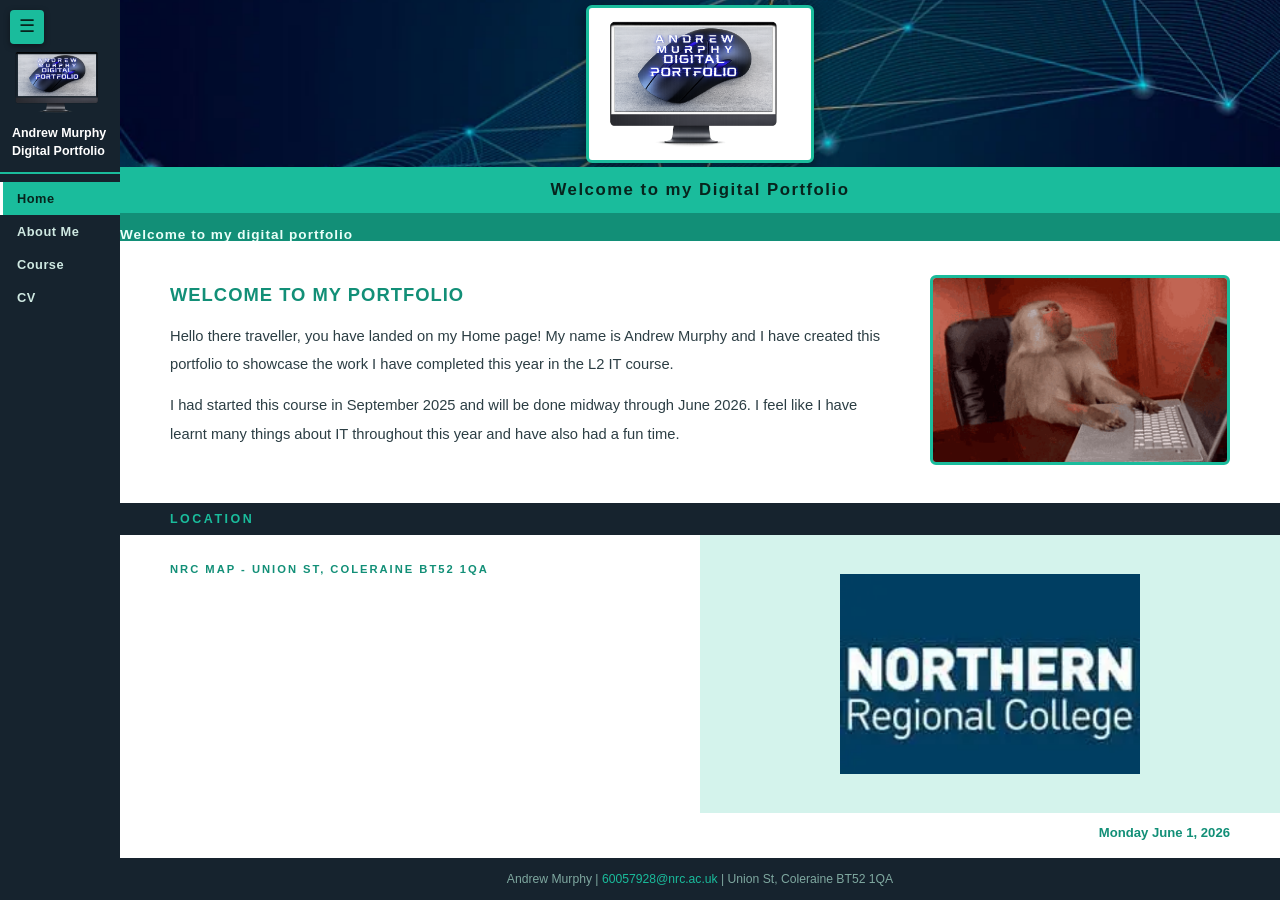
<file: index.html>
<!DOCTYPE html>
<html lang="en">
<head>
  <meta charset="UTF-8" />
  <meta name="viewport" content="width=device-width, initial-scale=1.0" />
  <title>Andrew Murphy - Digital Portfolio</title>
  <link rel="stylesheet" href="assets/css/style.css" />
</head>
<body>

  <button id="sidebar-toggle" onclick="document.body.classList.toggle('nav-closed')" aria-label="Toggle menu">&#9776;</button>
  <div id="sidebar">
    <img class="side-logo" src="assets/images/logo.png" alt="Andrew Murphy Digital Portfolio" />
    <div class="side-title">Andrew Murphy Digital Portfolio</div>
    <nav>
      <a href="index.html" class="active">Home</a>
      <a href="about.html">About Me</a>
      <a href="course.html">Course</a>
      <a href="cv.html">CV</a>
    </nav>
  </div>

  <div id="page">

    <div class="banner">
      <div class="banner-logo-box">
        <img src="assets/images/logo.png" alt="Andrew Murphy Digital Portfolio"
             onerror="this.style.display='none';this.nextElementSibling.style.display='block';" />
        <span class="fallback">Andrew Murphy<br/>Digital Portfolio</span>
      </div>
    </div>

    <div class="page-title-bar">Welcome to my Digital Portfolio</div>

    <div class="marquee-bar">
      <span>Welcome to my digital portfolio</span>
    </div>

    <main>

      <div class="panel">
        <div class="home-split">
          <div>
            <h2>Welcome to my Portfolio</h2>
            <p>Hello there traveller, you have landed on my Home page! My name is Andrew Murphy
               and I have created this portfolio to showcase the work I have completed this year
               in the L2 IT course.</p>
            <p>I had started this course in September 2025 and will be done midway through
               June 2026. I feel like I have learnt many things about IT throughout this year
               and have also had a fun time.</p>
          </div>
          <div class="home-aside">
            <img src="assets/images/monkey-buisness.gif" alt="Andrew Murphy" />
          </div>
        </div>
      </div>

      <div class="subbar">Location</div>
      <div class="map-logo-row">
        <div class="cell">
          <div class="cell-label">NRC Map - Union St, Coleraine BT52 1QA</div>
          <iframe
            src="https://maps.google.com/maps?q=Northern+Regional+College,+Union+St,+Coleraine+BT52+1QA&output=embed"
            title="NRC Location" allowfullscreen loading="lazy">
          </iframe>
        </div>
        <div class="cell">
          <img src="assets/images/NRClogo.jpeg" alt="Northern Regional College" />
        </div>
      </div>
      <div class="home-date">Monday June 1, 2026</div>

    </main>

    <footer>
      Andrew Murphy | <a href="mailto:60057928@nrc.ac.uk">60057928@nrc.ac.uk</a> | Union St, Coleraine BT52 1QA
    </footer>

  </div>
</body>
</html>
</file>
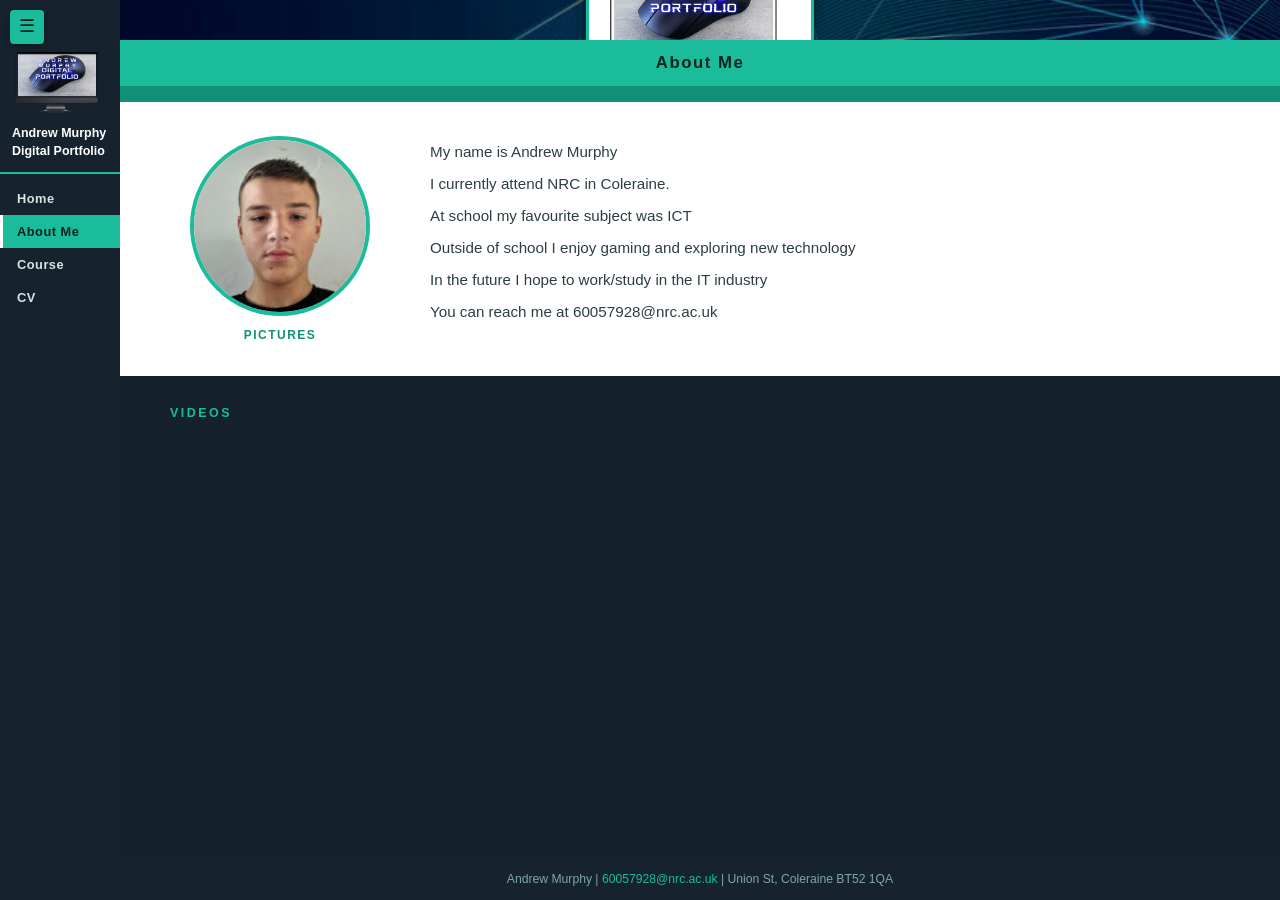
<file: about.html>
<!DOCTYPE html>
<html lang="en">
<head>
  <meta charset="UTF-8" />
  <meta name="viewport" content="width=device-width, initial-scale=1.0" />
  <title>Andrew Murphy - About Me</title>
  <link rel="stylesheet" href="assets/css/style.css" />
</head>
<body>

  <button id="sidebar-toggle" onclick="document.body.classList.toggle('nav-closed')" aria-label="Toggle menu">&#9776;</button>
  <div id="sidebar">
    <img class="side-logo" src="assets/images/logo.png" alt="Andrew Murphy Digital Portfolio" />
    <div class="side-title">Andrew Murphy Digital Portfolio</div>
    <nav>
      <a href="index.html">Home</a>
      <a href="about.html" class="active">About Me</a>
      <a href="course.html">Course</a>
      <a href="cv.html">CV</a>
    </nav>
  </div>

  <div id="page">

    <div class="banner">
      <div class="banner-logo-box">
        <img src="assets/images/logo.png" alt="Andrew Murphy Digital Portfolio"
             onerror="this.style.display='none';this.nextElementSibling.style.display='block';" />
        <span class="fallback">Andrew Murphy<br/>Digital Portfolio</span>
      </div>
    </div>

    <div class="page-title-bar">About Me</div>

    <div class="marquee-bar">
      <span>Welcome to my digital portfolio</span>
    </div>

    <main>

      <div class="panel">
        <div class="about-grid">

          <div>
            <div class="photo-circle"><img src="assets/images/me.jpg" alt="Andrew Murphy" /></div>
            <div class="about-caption">Pictures</div>
          </div>

          <div class="about-info">
            <p>My name is <span class="hl">Andrew Murphy</span></p>
            <p>I currently attend <span class="hl">NRC in Coleraine</span>.</p>
            <p>At school my favourite subject was <span class="hl">ICT</span></p>
            <p>Outside of school I enjoy <span class="hl">gaming and exploring new technology</span></p>
            <p>In the future I hope to work/study in <span class="hl">the IT industry</span></p>
            <p>You can reach me at <span class="hl">60057928@nrc.ac.uk</span></p>
          </div>

        </div>
      </div>

      <div class="video-section">
        <div class="vlabel">Videos</div>
        <div class="video-frame">
          <iframe
            src="https://www.youtube.com/embed/J6CtGEDPAzQ"
            title="Portfolio Video"
            allow="accelerometer; autoplay; clipboard-write; encrypted-media; gyroscope; picture-in-picture"
            allowfullscreen>
          </iframe>
        </div>
      </div>

    </main>

    <footer>
      Andrew Murphy | <a href="mailto:60057928@nrc.ac.uk">60057928@nrc.ac.uk</a> | Union St, Coleraine BT52 1QA
    </footer>

  </div>
</body>
</html>
</file>
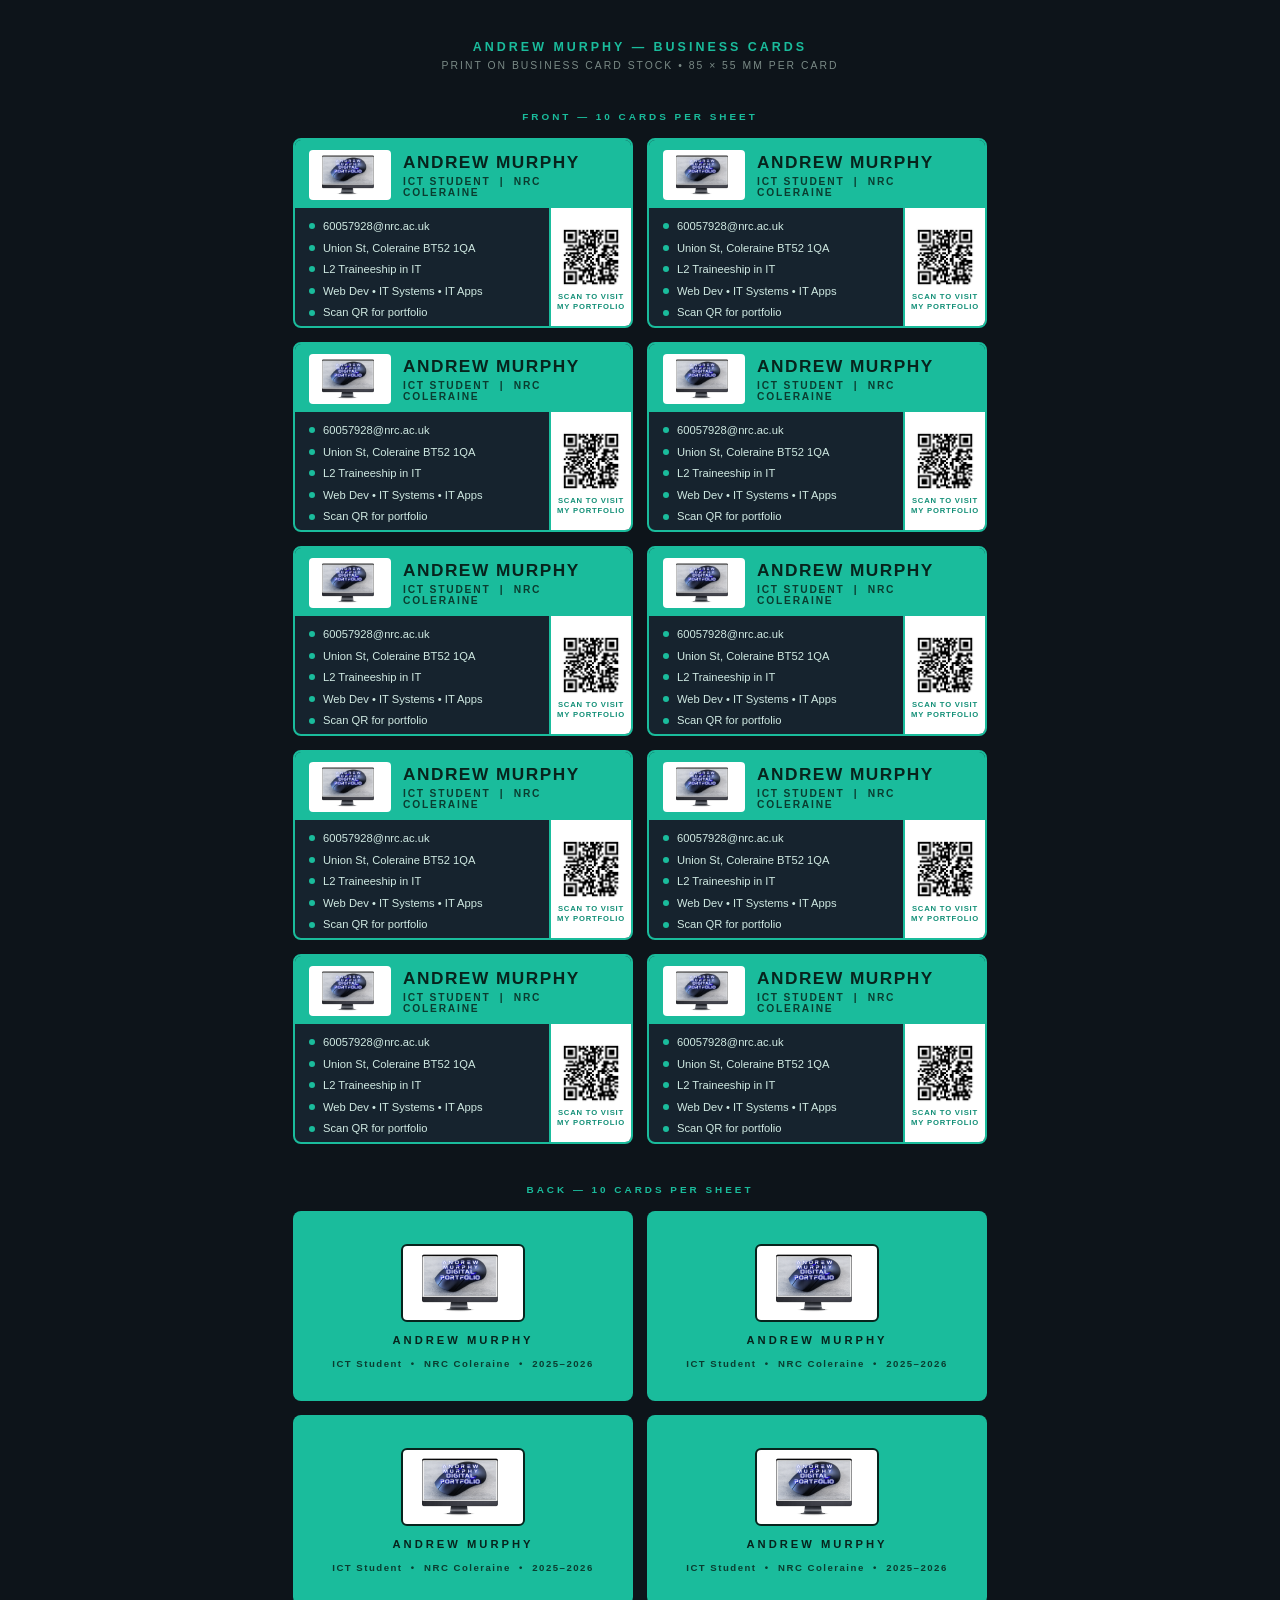
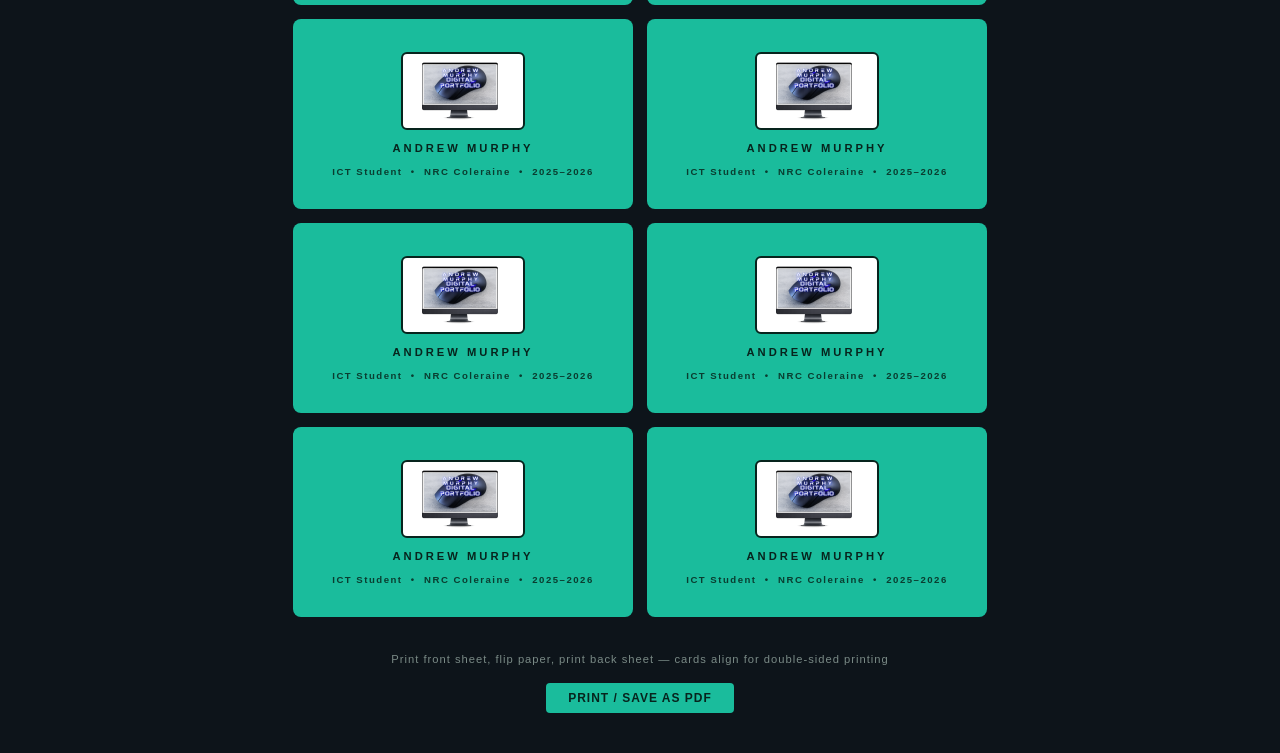
<file: businesscard.html>
<!DOCTYPE html>
<html lang="en">
<head>
  <meta charset="UTF-8" />
  <meta name="viewport" content="width=device-width, initial-scale=1.0" />
  <title>Andrew Murphy - Business Cards</title>
  <style>
    * { margin: 0; padding: 0; box-sizing: border-box; }

    body {
      font-family: 'Segoe UI', Arial, sans-serif;
      background: #0d141a;
      padding: 40px 24px;
      color: #fff;
    }

    h1 {
      text-align: center;
      color: #1abc9c;
      font-size: 0.78rem;
      letter-spacing: 3px;
      text-transform: uppercase;
      margin-bottom: 6px;
    }

    .subtitle {
      text-align: center;
      color: #7a8a86;
      font-size: 0.65rem;
      letter-spacing: 2px;
      text-transform: uppercase;
      margin-bottom: 36px;
    }

    .section-label {
      color: #1abc9c;
      font-size: 0.62rem;
      letter-spacing: 3px;
      text-transform: uppercase;
      font-weight: 700;
      text-align: center;
      margin-bottom: 16px;
      margin-top: 40px;
    }

    /* ── SHEET: 2 cols × 5 rows of cards ── */
    .sheet {
      display: grid;
      grid-template-columns: repeat(2, 340px);
      gap: 14px;
      justify-content: center;
    }

    /* ── CARD BASE ── */
    .card {
      width: 340px;
      height: 190px;
      border-radius: 8px;
      overflow: hidden;
      position: relative;
      flex-shrink: 0;
    }

    /* ══════════════════════════════════
       FRONT CARD
    ══════════════════════════════════ */
    .card-front {
      background: #16232e;
      border: 2px solid #1abc9c;
      display: flex;
      flex-direction: column;
    }

    /* teal header strip */
    .front-header {
      background: #1abc9c;
      padding: 10px 14px 8px;
      display: flex;
      align-items: center;
      gap: 12px;
      flex-shrink: 0;
    }

    .front-header .logo-box {
      background: #fff;
      border-radius: 4px;
      padding: 3px 5px;
      height: 50px;
      width: 82px;
      display: flex;
      align-items: center;
      justify-content: center;
      flex-shrink: 0;
    }

    .front-header .logo-box img {
      max-height: 44px;
      max-width: 74px;
      object-fit: contain;
    }

    .front-header .nameblock .name {
      font-size: 1.08rem;
      font-weight: 800;
      color: #07241d;
      letter-spacing: 1.5px;
      text-transform: uppercase;
      line-height: 1.1;
    }

    .front-header .nameblock .role {
      font-size: 0.64rem;
      font-weight: 700;
      color: #0a3d30;
      letter-spacing: 1.8px;
      text-transform: uppercase;
      margin-top: 4px;
    }

    /* body: info + qr */
    .front-body {
      display: flex;
      flex: 1;
    }

    .front-info {
      flex: 1;
      padding: 11px 14px 10px;
      display: flex;
      flex-direction: column;
      justify-content: center;
      gap: 7px;
    }

    .irow {
      display: flex;
      align-items: center;
      gap: 8px;
      font-size: 0.7rem;
      color: #cfe9e2;
      line-height: 1.3;
    }

    .irow .dot {
      width: 6px;
      height: 6px;
      background: #1abc9c;
      border-radius: 50%;
      flex-shrink: 0;
    }

    .front-qr-panel {
      width: 82px;
      background: #fff;
      display: flex;
      flex-direction: column;
      align-items: center;
      justify-content: center;
      padding: 6px;
      gap: 4px;
      border-left: 2px solid #1abc9c;
    }

    .front-qr-panel img {
      width: 62px;
      height: 62px;
      object-fit: contain;
    }

    .front-qr-panel .qlabel {
      font-size: 0.48rem;
      font-weight: 800;
      letter-spacing: 0.8px;
      text-transform: uppercase;
      color: #128f77;
      text-align: center;
      line-height: 1.3;
    }

    /* footer strip */
    .front-footer {
      background: #128f77;
      padding: 5px 14px;
      font-size: 0.58rem;
      font-weight: 700;
      letter-spacing: 2.5px;
      text-transform: uppercase;
      color: #d4f3ec;
      text-align: center;
      flex-shrink: 0;
    }

    /* ══════════════════════════════════
       BACK CARD
    ══════════════════════════════════ */
    .card-back {
      background: #1abc9c;
      display: flex;
      flex-direction: column;
      align-items: center;
      justify-content: center;
      gap: 12px;
      padding: 18px 20px;
    }

    .back-logo-box {
      background: #fff;
      border-radius: 6px;
      padding: 5px 12px;
      border: 2px solid #07241d;
    }

    .back-logo-box img {
      display: block;
      max-height: 64px;
      max-width: 170px;
      object-fit: contain;
    }

    .back-name {
      font-size: 0.7rem;
      font-weight: 800;
      letter-spacing: 3px;
      text-transform: uppercase;
      color: #07241d;
      text-align: center;
    }

    .back-detail {
      font-size: 0.6rem;
      font-weight: 600;
      color: #0a3d30;
      letter-spacing: 1.5px;
      text-align: center;
    }

    /* ── print controls ── */
    .controls {
      text-align: center;
      margin-top: 36px;
      display: flex;
      gap: 12px;
      justify-content: center;
      flex-wrap: wrap;
    }

    .controls p {
      width: 100%;
      color: #7a8a86;
      font-size: 0.7rem;
      letter-spacing: 1px;
      margin-bottom: 6px;
    }

    .btn {
      background: #1abc9c;
      color: #07241d;
      border: none;
      border-radius: 4px;
      padding: 8px 22px;
      font-size: 0.75rem;
      font-weight: 700;
      cursor: pointer;
      letter-spacing: 1px;
      text-transform: uppercase;
    }

    .btn:hover { background: #128f77; color: #fff; }

    /* ── print mode ── */
    @media print {
      body { background: #fff; padding: 6mm; }
      .controls, h1, .subtitle, .section-label { display: none; }
      .card { box-shadow: none; }
      .card-front { border: 1px solid #aaa !important; }
      .sheet { gap: 6mm; }
    }
  </style>
</head>
<body>

  <h1>Andrew Murphy &mdash; Business Cards</h1>
  <p class="subtitle">Print on business card stock &bull; 85 &times; 55 mm per card</p>

  <!-- ══ FRONT SHEET ══ -->
  <p class="section-label">Front &mdash; 10 cards per sheet</p>
  <div class="sheet" id="front-sheet">

    <!-- card repeated 10 times -->
    <div class="card card-front">
      <div class="front-header">
        <div class="logo-box">
          <img src="assets/images/logo.png" alt="Logo" onerror="this.style.display='none'" />
        </div>
        <div class="nameblock">
          <div class="name">Andrew Murphy</div>
          <div class="role">ICT Student &nbsp;|&nbsp; NRC Coleraine</div>
        </div>
      </div>
      <div class="front-body">
        <div class="front-info">
          <div class="irow"><span class="dot"></span> 60057928@nrc.ac.uk</div>
          <div class="irow"><span class="dot"></span> Union St, Coleraine BT52 1QA</div>
          <div class="irow"><span class="dot"></span> L2 Traineeship in IT</div>
          <div class="irow"><span class="dot"></span> Web Dev &bull; IT Systems &bull; IT Apps</div>
          <div class="irow"><span class="dot"></span> Scan QR for portfolio</div>
        </div>
        <div class="front-qr-panel">
          <img src="assets/images/qrcode.jpg" alt="QR Code" />
          <div class="qlabel">Scan to visit<br/>my portfolio</div>
        </div>
      </div>
      <div class="front-footer">Andrew Murphy Digital Portfolio</div>
    </div>

    <div class="card card-front">
      <div class="front-header">
        <div class="logo-box">
          <img src="assets/images/logo.png" alt="Logo" onerror="this.style.display='none'" />
        </div>
        <div class="nameblock">
          <div class="name">Andrew Murphy</div>
          <div class="role">ICT Student &nbsp;|&nbsp; NRC Coleraine</div>
        </div>
      </div>
      <div class="front-body">
        <div class="front-info">
          <div class="irow"><span class="dot"></span> 60057928@nrc.ac.uk</div>
          <div class="irow"><span class="dot"></span> Union St, Coleraine BT52 1QA</div>
          <div class="irow"><span class="dot"></span> L2 Traineeship in IT</div>
          <div class="irow"><span class="dot"></span> Web Dev &bull; IT Systems &bull; IT Apps</div>
          <div class="irow"><span class="dot"></span> Scan QR for portfolio</div>
        </div>
        <div class="front-qr-panel">
          <img src="assets/images/qrcode.jpg" alt="QR Code" />
          <div class="qlabel">Scan to visit<br/>my portfolio</div>
        </div>
      </div>
      <div class="front-footer">Andrew Murphy Digital Portfolio</div>
    </div>

    <div class="card card-front">
      <div class="front-header">
        <div class="logo-box">
          <img src="assets/images/logo.png" alt="Logo" onerror="this.style.display='none'" />
        </div>
        <div class="nameblock">
          <div class="name">Andrew Murphy</div>
          <div class="role">ICT Student &nbsp;|&nbsp; NRC Coleraine</div>
        </div>
      </div>
      <div class="front-body">
        <div class="front-info">
          <div class="irow"><span class="dot"></span> 60057928@nrc.ac.uk</div>
          <div class="irow"><span class="dot"></span> Union St, Coleraine BT52 1QA</div>
          <div class="irow"><span class="dot"></span> L2 Traineeship in IT</div>
          <div class="irow"><span class="dot"></span> Web Dev &bull; IT Systems &bull; IT Apps</div>
          <div class="irow"><span class="dot"></span> Scan QR for portfolio</div>
        </div>
        <div class="front-qr-panel">
          <img src="assets/images/qrcode.jpg" alt="QR Code" />
          <div class="qlabel">Scan to visit<br/>my portfolio</div>
        </div>
      </div>
      <div class="front-footer">Andrew Murphy Digital Portfolio</div>
    </div>

    <div class="card card-front">
      <div class="front-header">
        <div class="logo-box">
          <img src="assets/images/logo.png" alt="Logo" onerror="this.style.display='none'" />
        </div>
        <div class="nameblock">
          <div class="name">Andrew Murphy</div>
          <div class="role">ICT Student &nbsp;|&nbsp; NRC Coleraine</div>
        </div>
      </div>
      <div class="front-body">
        <div class="front-info">
          <div class="irow"><span class="dot"></span> 60057928@nrc.ac.uk</div>
          <div class="irow"><span class="dot"></span> Union St, Coleraine BT52 1QA</div>
          <div class="irow"><span class="dot"></span> L2 Traineeship in IT</div>
          <div class="irow"><span class="dot"></span> Web Dev &bull; IT Systems &bull; IT Apps</div>
          <div class="irow"><span class="dot"></span> Scan QR for portfolio</div>
        </div>
        <div class="front-qr-panel">
          <img src="assets/images/qrcode.jpg" alt="QR Code" />
          <div class="qlabel">Scan to visit<br/>my portfolio</div>
        </div>
      </div>
      <div class="front-footer">Andrew Murphy Digital Portfolio</div>
    </div>

    <div class="card card-front">
      <div class="front-header">
        <div class="logo-box">
          <img src="assets/images/logo.png" alt="Logo" onerror="this.style.display='none'" />
        </div>
        <div class="nameblock">
          <div class="name">Andrew Murphy</div>
          <div class="role">ICT Student &nbsp;|&nbsp; NRC Coleraine</div>
        </div>
      </div>
      <div class="front-body">
        <div class="front-info">
          <div class="irow"><span class="dot"></span> 60057928@nrc.ac.uk</div>
          <div class="irow"><span class="dot"></span> Union St, Coleraine BT52 1QA</div>
          <div class="irow"><span class="dot"></span> L2 Traineeship in IT</div>
          <div class="irow"><span class="dot"></span> Web Dev &bull; IT Systems &bull; IT Apps</div>
          <div class="irow"><span class="dot"></span> Scan QR for portfolio</div>
        </div>
        <div class="front-qr-panel">
          <img src="assets/images/qrcode.jpg" alt="QR Code" />
          <div class="qlabel">Scan to visit<br/>my portfolio</div>
        </div>
      </div>
      <div class="front-footer">Andrew Murphy Digital Portfolio</div>
    </div>

    <div class="card card-front">
      <div class="front-header">
        <div class="logo-box">
          <img src="assets/images/logo.png" alt="Logo" onerror="this.style.display='none'" />
        </div>
        <div class="nameblock">
          <div class="name">Andrew Murphy</div>
          <div class="role">ICT Student &nbsp;|&nbsp; NRC Coleraine</div>
        </div>
      </div>
      <div class="front-body">
        <div class="front-info">
          <div class="irow"><span class="dot"></span> 60057928@nrc.ac.uk</div>
          <div class="irow"><span class="dot"></span> Union St, Coleraine BT52 1QA</div>
          <div class="irow"><span class="dot"></span> L2 Traineeship in IT</div>
          <div class="irow"><span class="dot"></span> Web Dev &bull; IT Systems &bull; IT Apps</div>
          <div class="irow"><span class="dot"></span> Scan QR for portfolio</div>
        </div>
        <div class="front-qr-panel">
          <img src="assets/images/qrcode.jpg" alt="QR Code" />
          <div class="qlabel">Scan to visit<br/>my portfolio</div>
        </div>
      </div>
      <div class="front-footer">Andrew Murphy Digital Portfolio</div>
    </div>

    <div class="card card-front">
      <div class="front-header">
        <div class="logo-box">
          <img src="assets/images/logo.png" alt="Logo" onerror="this.style.display='none'" />
        </div>
        <div class="nameblock">
          <div class="name">Andrew Murphy</div>
          <div class="role">ICT Student &nbsp;|&nbsp; NRC Coleraine</div>
        </div>
      </div>
      <div class="front-body">
        <div class="front-info">
          <div class="irow"><span class="dot"></span> 60057928@nrc.ac.uk</div>
          <div class="irow"><span class="dot"></span> Union St, Coleraine BT52 1QA</div>
          <div class="irow"><span class="dot"></span> L2 Traineeship in IT</div>
          <div class="irow"><span class="dot"></span> Web Dev &bull; IT Systems &bull; IT Apps</div>
          <div class="irow"><span class="dot"></span> Scan QR for portfolio</div>
        </div>
        <div class="front-qr-panel">
          <img src="assets/images/qrcode.jpg" alt="QR Code" />
          <div class="qlabel">Scan to visit<br/>my portfolio</div>
        </div>
      </div>
      <div class="front-footer">Andrew Murphy Digital Portfolio</div>
    </div>

    <div class="card card-front">
      <div class="front-header">
        <div class="logo-box">
          <img src="assets/images/logo.png" alt="Logo" onerror="this.style.display='none'" />
        </div>
        <div class="nameblock">
          <div class="name">Andrew Murphy</div>
          <div class="role">ICT Student &nbsp;|&nbsp; NRC Coleraine</div>
        </div>
      </div>
      <div class="front-body">
        <div class="front-info">
          <div class="irow"><span class="dot"></span> 60057928@nrc.ac.uk</div>
          <div class="irow"><span class="dot"></span> Union St, Coleraine BT52 1QA</div>
          <div class="irow"><span class="dot"></span> L2 Traineeship in IT</div>
          <div class="irow"><span class="dot"></span> Web Dev &bull; IT Systems &bull; IT Apps</div>
          <div class="irow"><span class="dot"></span> Scan QR for portfolio</div>
        </div>
        <div class="front-qr-panel">
          <img src="assets/images/qrcode.jpg" alt="QR Code" />
          <div class="qlabel">Scan to visit<br/>my portfolio</div>
        </div>
      </div>
      <div class="front-footer">Andrew Murphy Digital Portfolio</div>
    </div>

    <div class="card card-front">
      <div class="front-header">
        <div class="logo-box">
          <img src="assets/images/logo.png" alt="Logo" onerror="this.style.display='none'" />
        </div>
        <div class="nameblock">
          <div class="name">Andrew Murphy</div>
          <div class="role">ICT Student &nbsp;|&nbsp; NRC Coleraine</div>
        </div>
      </div>
      <div class="front-body">
        <div class="front-info">
          <div class="irow"><span class="dot"></span> 60057928@nrc.ac.uk</div>
          <div class="irow"><span class="dot"></span> Union St, Coleraine BT52 1QA</div>
          <div class="irow"><span class="dot"></span> L2 Traineeship in IT</div>
          <div class="irow"><span class="dot"></span> Web Dev &bull; IT Systems &bull; IT Apps</div>
          <div class="irow"><span class="dot"></span> Scan QR for portfolio</div>
        </div>
        <div class="front-qr-panel">
          <img src="assets/images/qrcode.jpg" alt="QR Code" />
          <div class="qlabel">Scan to visit<br/>my portfolio</div>
        </div>
      </div>
      <div class="front-footer">Andrew Murphy Digital Portfolio</div>
    </div>

    <div class="card card-front">
      <div class="front-header">
        <div class="logo-box">
          <img src="assets/images/logo.png" alt="Logo" onerror="this.style.display='none'" />
        </div>
        <div class="nameblock">
          <div class="name">Andrew Murphy</div>
          <div class="role">ICT Student &nbsp;|&nbsp; NRC Coleraine</div>
        </div>
      </div>
      <div class="front-body">
        <div class="front-info">
          <div class="irow"><span class="dot"></span> 60057928@nrc.ac.uk</div>
          <div class="irow"><span class="dot"></span> Union St, Coleraine BT52 1QA</div>
          <div class="irow"><span class="dot"></span> L2 Traineeship in IT</div>
          <div class="irow"><span class="dot"></span> Web Dev &bull; IT Systems &bull; IT Apps</div>
          <div class="irow"><span class="dot"></span> Scan QR for portfolio</div>
        </div>
        <div class="front-qr-panel">
          <img src="assets/images/qrcode.jpg" alt="QR Code" />
          <div class="qlabel">Scan to visit<br/>my portfolio</div>
        </div>
      </div>
      <div class="front-footer">Andrew Murphy Digital Portfolio</div>
    </div>

  </div><!-- /front-sheet -->

  <!-- ══ BACK SHEET ══ -->
  <p class="section-label">Back &mdash; 10 cards per sheet</p>
  <div class="sheet">

    <div class="card card-back">
      <div class="back-logo-box"><img src="assets/images/logo.png" alt="Andrew Murphy Digital Portfolio" onerror="this.parentElement.innerHTML='<span style=&quot;font-size:0.9rem;font-weight:800;letter-spacing:2px;color:#07241d;&quot;>ANDREW MURPHY</span>'" /></div>
      <div class="back-name">Andrew Murphy</div>
      <div class="back-detail">ICT Student &nbsp;&bull;&nbsp; NRC Coleraine &nbsp;&bull;&nbsp; 2025&ndash;2026</div>
    </div>

    <div class="card card-back">
      <div class="back-logo-box"><img src="assets/images/logo.png" alt="Andrew Murphy Digital Portfolio" onerror="this.parentElement.innerHTML='<span style=&quot;font-size:0.9rem;font-weight:800;letter-spacing:2px;color:#07241d;&quot;>ANDREW MURPHY</span>'" /></div>
      <div class="back-name">Andrew Murphy</div>
      <div class="back-detail">ICT Student &nbsp;&bull;&nbsp; NRC Coleraine &nbsp;&bull;&nbsp; 2025&ndash;2026</div>
    </div>

    <div class="card card-back">
      <div class="back-logo-box"><img src="assets/images/logo.png" alt="Andrew Murphy Digital Portfolio" onerror="this.parentElement.innerHTML='<span style=&quot;font-size:0.9rem;font-weight:800;letter-spacing:2px;color:#07241d;&quot;>ANDREW MURPHY</span>'" /></div>
      <div class="back-name">Andrew Murphy</div>
      <div class="back-detail">ICT Student &nbsp;&bull;&nbsp; NRC Coleraine &nbsp;&bull;&nbsp; 2025&ndash;2026</div>
    </div>

    <div class="card card-back">
      <div class="back-logo-box"><img src="assets/images/logo.png" alt="Andrew Murphy Digital Portfolio" onerror="this.parentElement.innerHTML='<span style=&quot;font-size:0.9rem;font-weight:800;letter-spacing:2px;color:#07241d;&quot;>ANDREW MURPHY</span>'" /></div>
      <div class="back-name">Andrew Murphy</div>
      <div class="back-detail">ICT Student &nbsp;&bull;&nbsp; NRC Coleraine &nbsp;&bull;&nbsp; 2025&ndash;2026</div>
    </div>

    <div class="card card-back">
      <div class="back-logo-box"><img src="assets/images/logo.png" alt="Andrew Murphy Digital Portfolio" onerror="this.parentElement.innerHTML='<span style=&quot;font-size:0.9rem;font-weight:800;letter-spacing:2px;color:#07241d;&quot;>ANDREW MURPHY</span>'" /></div>
      <div class="back-name">Andrew Murphy</div>
      <div class="back-detail">ICT Student &nbsp;&bull;&nbsp; NRC Coleraine &nbsp;&bull;&nbsp; 2025&ndash;2026</div>
    </div>

    <div class="card card-back">
      <div class="back-logo-box"><img src="assets/images/logo.png" alt="Andrew Murphy Digital Portfolio" onerror="this.parentElement.innerHTML='<span style=&quot;font-size:0.9rem;font-weight:800;letter-spacing:2px;color:#07241d;&quot;>ANDREW MURPHY</span>'" /></div>
      <div class="back-name">Andrew Murphy</div>
      <div class="back-detail">ICT Student &nbsp;&bull;&nbsp; NRC Coleraine &nbsp;&bull;&nbsp; 2025&ndash;2026</div>
    </div>

    <div class="card card-back">
      <div class="back-logo-box"><img src="assets/images/logo.png" alt="Andrew Murphy Digital Portfolio" onerror="this.parentElement.innerHTML='<span style=&quot;font-size:0.9rem;font-weight:800;letter-spacing:2px;color:#07241d;&quot;>ANDREW MURPHY</span>'" /></div>
      <div class="back-name">Andrew Murphy</div>
      <div class="back-detail">ICT Student &nbsp;&bull;&nbsp; NRC Coleraine &nbsp;&bull;&nbsp; 2025&ndash;2026</div>
    </div>

    <div class="card card-back">
      <div class="back-logo-box"><img src="assets/images/logo.png" alt="Andrew Murphy Digital Portfolio" onerror="this.parentElement.innerHTML='<span style=&quot;font-size:0.9rem;font-weight:800;letter-spacing:2px;color:#07241d;&quot;>ANDREW MURPHY</span>'" /></div>
      <div class="back-name">Andrew Murphy</div>
      <div class="back-detail">ICT Student &nbsp;&bull;&nbsp; NRC Coleraine &nbsp;&bull;&nbsp; 2025&ndash;2026</div>
    </div>

    <div class="card card-back">
      <div class="back-logo-box"><img src="assets/images/logo.png" alt="Andrew Murphy Digital Portfolio" onerror="this.parentElement.innerHTML='<span style=&quot;font-size:0.9rem;font-weight:800;letter-spacing:2px;color:#07241d;&quot;>ANDREW MURPHY</span>'" /></div>
      <div class="back-name">Andrew Murphy</div>
      <div class="back-detail">ICT Student &nbsp;&bull;&nbsp; NRC Coleraine &nbsp;&bull;&nbsp; 2025&ndash;2026</div>
    </div>

    <div class="card card-back">
      <div class="back-logo-box"><img src="assets/images/logo.png" alt="Andrew Murphy Digital Portfolio" onerror="this.parentElement.innerHTML='<span style=&quot;font-size:0.9rem;font-weight:800;letter-spacing:2px;color:#07241d;&quot;>ANDREW MURPHY</span>'" /></div>
      <div class="back-name">Andrew Murphy</div>
      <div class="back-detail">ICT Student &nbsp;&bull;&nbsp; NRC Coleraine &nbsp;&bull;&nbsp; 2025&ndash;2026</div>
    </div>

  </div><!-- /back-sheet -->

  <div class="controls">
    <p>Print front sheet, flip paper, print back sheet &mdash; cards align for double-sided printing</p>
    <button class="btn" onclick="window.print()">Print / Save as PDF</button>
  </div>

</body>
</html>
</file>
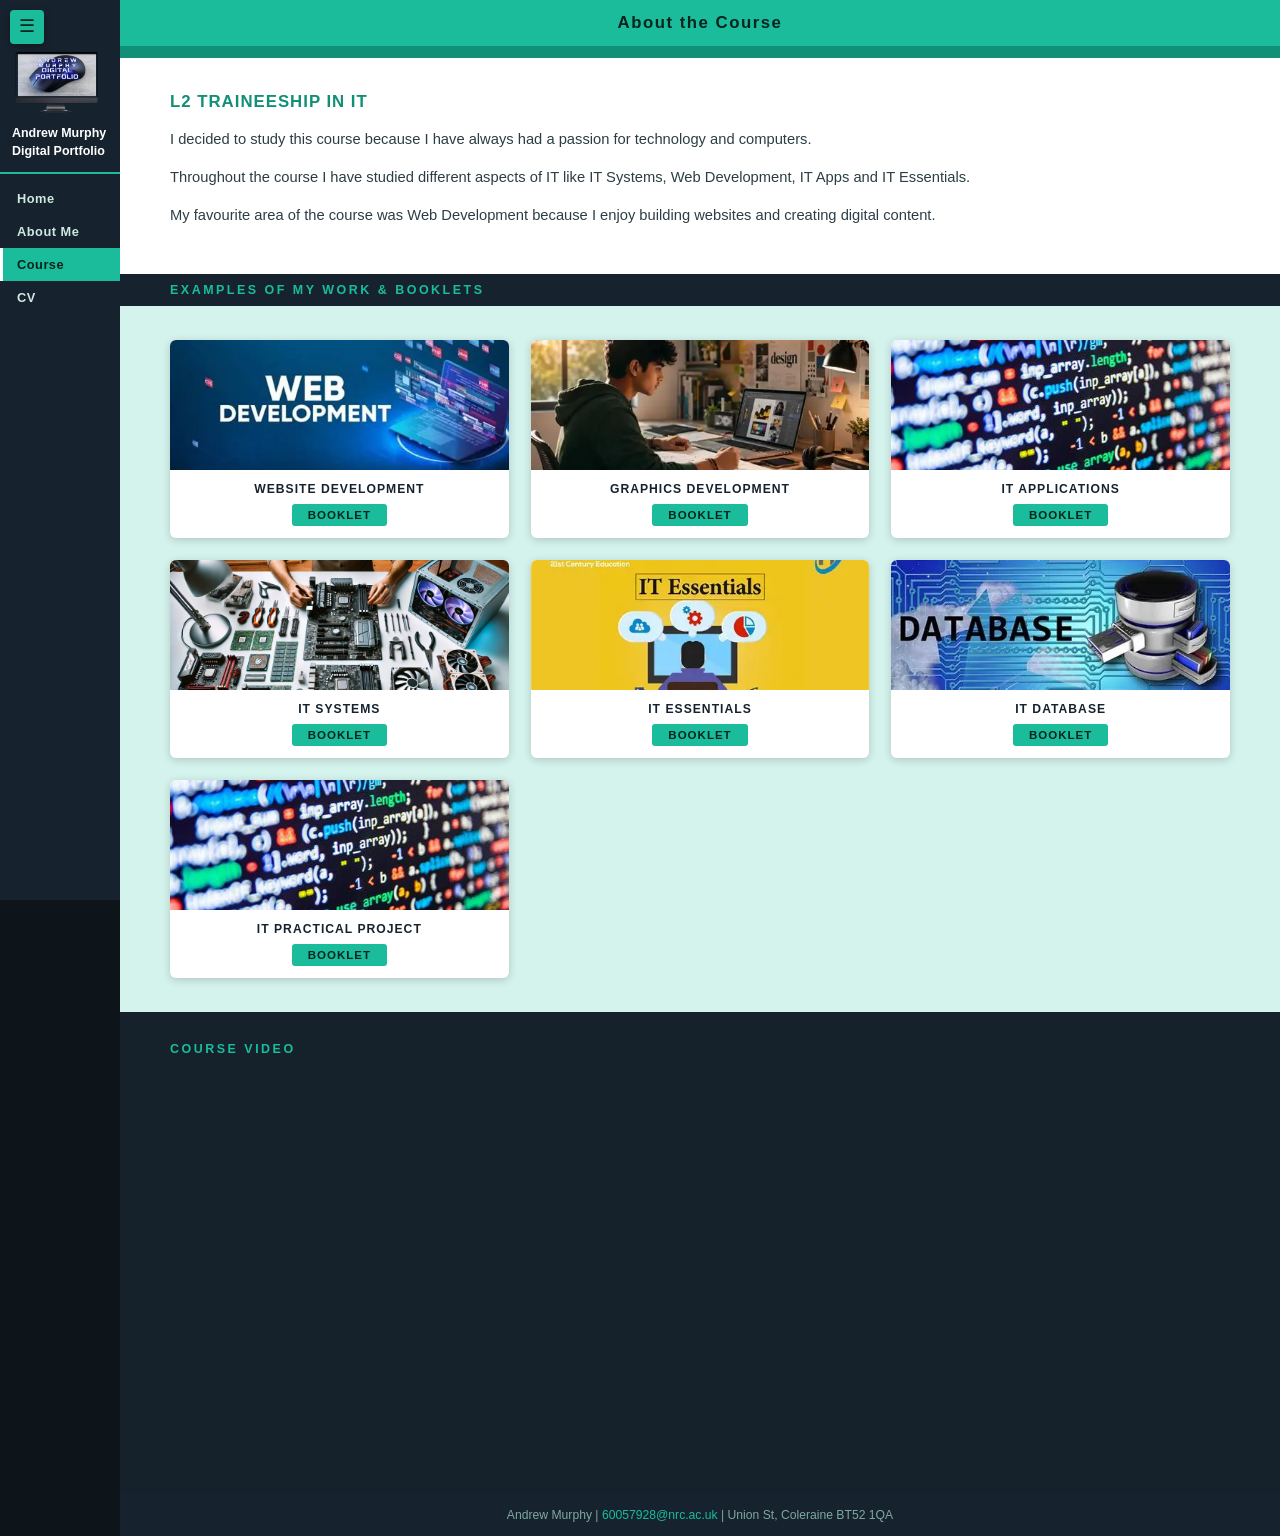
<file: course.html>
<!DOCTYPE html>
<html lang="en">
<head>
  <meta charset="UTF-8" />
  <meta name="viewport" content="width=device-width, initial-scale=1.0" />
  <title>Andrew Murphy - Course</title>
  <link rel="stylesheet" href="assets/css/style.css" />
</head>
<body>

  <button id="sidebar-toggle" onclick="document.body.classList.toggle('nav-closed')" aria-label="Toggle menu">&#9776;</button>
  <div id="sidebar">
    <img class="side-logo" src="assets/images/logo.png" alt="Andrew Murphy Digital Portfolio" />
    <div class="side-title">Andrew Murphy Digital Portfolio</div>
    <nav>
      <a href="index.html">Home</a>
      <a href="about.html">About Me</a>
      <a href="course.html" class="active">Course</a>
      <a href="cv.html">CV</a>
    </nav>
  </div>

  <div id="page">

    <div class="banner">
      <div class="banner-logo-box">
        <img src="assets/images/logo.png" alt="Andrew Murphy Digital Portfolio"
             onerror="this.style.display='none';this.nextElementSibling.style.display='block';" />
        <span class="fallback">Andrew Murphy<br/>Digital Portfolio</span>
      </div>
    </div>

    <div class="page-title-bar">About the Course</div>

    <div class="marquee-bar">
      <span>Welcome to my digital portfolio</span>
    </div>

    <main>

      <div class="panel">
        <div class="course-intro">
          <h2>L2 Traineeship in IT</h2>
          <p>I decided to study this course because <span class="hl">I have always had a passion for technology and computers.</span></p>
          <p>Throughout the course I have studied different aspects of IT like IT Systems, Web Development, IT Apps and IT Essentials.</p>
          <p>My favourite area of the course was <span class="hl">Web Development</span> because <span class="hl">I enjoy building websites and creating digital content.</span></p>
        </div>
      </div>

      <div class="subbar">Examples of my Work &amp; Booklets</div>
      <div class="panel-tint">
        <div class="work-grid">

          <a class="work-card" href="https://docs.google.com/document/d/170SZRC5gyWvuddKRhmE7OvaPChj68UF187UyHu2wJHI/edit?usp=sharing" target="_blank" rel="noopener">
            <img src="assets/images/webdevelopment.jpeg" alt="Web Development" />
            <div class="foot">
              <h4>Website Development</h4>
              <span class="booklet-btn">Booklet</span>
            </div>
          </a>

          <a class="work-card" href="https://northernregcollege-my.sharepoint.com/:w:/g/personal/60057928_nrc_ac_uk/IQBF7AnmWs76RLaQCpP_Fq80AdFdouY81HLbsDNVXg2QA9Y?e=ddQIti" target="_blank" rel="noopener">
            <img src="assets/images/graphicdesign.jpeg" alt="Graphic Design" />
            <div class="foot">
              <h4>Graphics Development</h4>
              <span class="booklet-btn">Booklet</span>
            </div>
          </a>

          <a class="work-card" href="https://northernregcollege-my.sharepoint.com/:w:/g/personal/60057928_nrc_ac_uk/IQBiB1dZwulSSpfdiZ5G6o_2AW5A8XP0leraMvWRQivPGGM?e=nNxh7D" target="_blank" rel="noopener">
            <img src="assets/images/itapps.jpeg" alt="IT Apps" />
            <div class="foot">
              <h4>IT Applications</h4>
              <span class="booklet-btn">Booklet</span>
            </div>
          </a>

          <a class="work-card" href="https://northernregcollege-my.sharepoint.com/:w:/g/personal/60057928_nrc_ac_uk/IQAeYj1-COHNTq8FhcgZnFiOAVXNZwzzEdbVS9ypDH0rsqc?e=dG7dpF" target="_blank" rel="noopener">
            <img src="assets/images/itsystems.jpeg" alt="IT Systems" />
            <div class="foot">
              <h4>IT Systems</h4>
              <span class="booklet-btn">Booklet</span>
            </div>
          </a>

          <a class="work-card" href="https://northernregcollege-my.sharepoint.com/:w:/g/personal/60057928_nrc_ac_uk/IQCNsIO2w2mcRJSw9kagPsr_AYods5tJH5-GdNWnxkwdAv8?e=lfg13L" target="_blank" rel="noopener">
            <img src="assets/images/itessentaisl.jpeg" alt="IT Essentials" />
            <div class="foot">
              <h4>IT Essentials</h4>
              <span class="booklet-btn">Booklet</span>
            </div>
          </a>

          <a class="work-card" href="https://northernregcollege-my.sharepoint.com/:w:/g/personal/60057928_nrc_ac_uk/IQBC7vpKRrsfRpBrcPi4ozTvAdmJIN2W-mkrPjEVFhCwMB4?e=fZ2d1A" target="_blank" rel="noopener">
            <img src="assets/images/database.jpeg" alt="Database" />
            <div class="foot">
              <h4>IT Database</h4>
              <span class="booklet-btn">Booklet</span>
            </div>
          </a>

          <a class="work-card" href="https://northernregcollege-my.sharepoint.com/:w:/r/personal/60057928_nrc_ac_uk/Documents/IT%20LEVEL%202%202025-2026/Practical%20IT%20project/Learner%20Assessment%20Booklet%20-%20L2%20%20Practical%20IT%20Project%20v2.docx?d=w4160a6e55f5c4f89b3c6d1ba984f1170&csf=1&web=1&e=l74DU6" target="_blank" rel="noopener">
            <img src="assets/images/itapps.jpeg" alt="IT Practical Project" />
            <div class="foot">
              <h4>IT Practical Project</h4>
              <span class="booklet-btn">Booklet</span>
            </div>
          </a>

        </div>
      </div>

      <div class="video-section">
        <div class="vlabel">Course Video</div>
        <div class="video-frame">
          <iframe
            src="https://www.youtube.com/embed/J6CtGEDPAzQ"
            title="Course Video"
            allow="accelerometer; autoplay; clipboard-write; encrypted-media; gyroscope; picture-in-picture"
            allowfullscreen>
          </iframe>
        </div>
      </div>

    </main>

    <footer>
      Andrew Murphy | <a href="mailto:60057928@nrc.ac.uk">60057928@nrc.ac.uk</a> | Union St, Coleraine BT52 1QA
    </footer>

  </div>
</body>
</html>
</file>
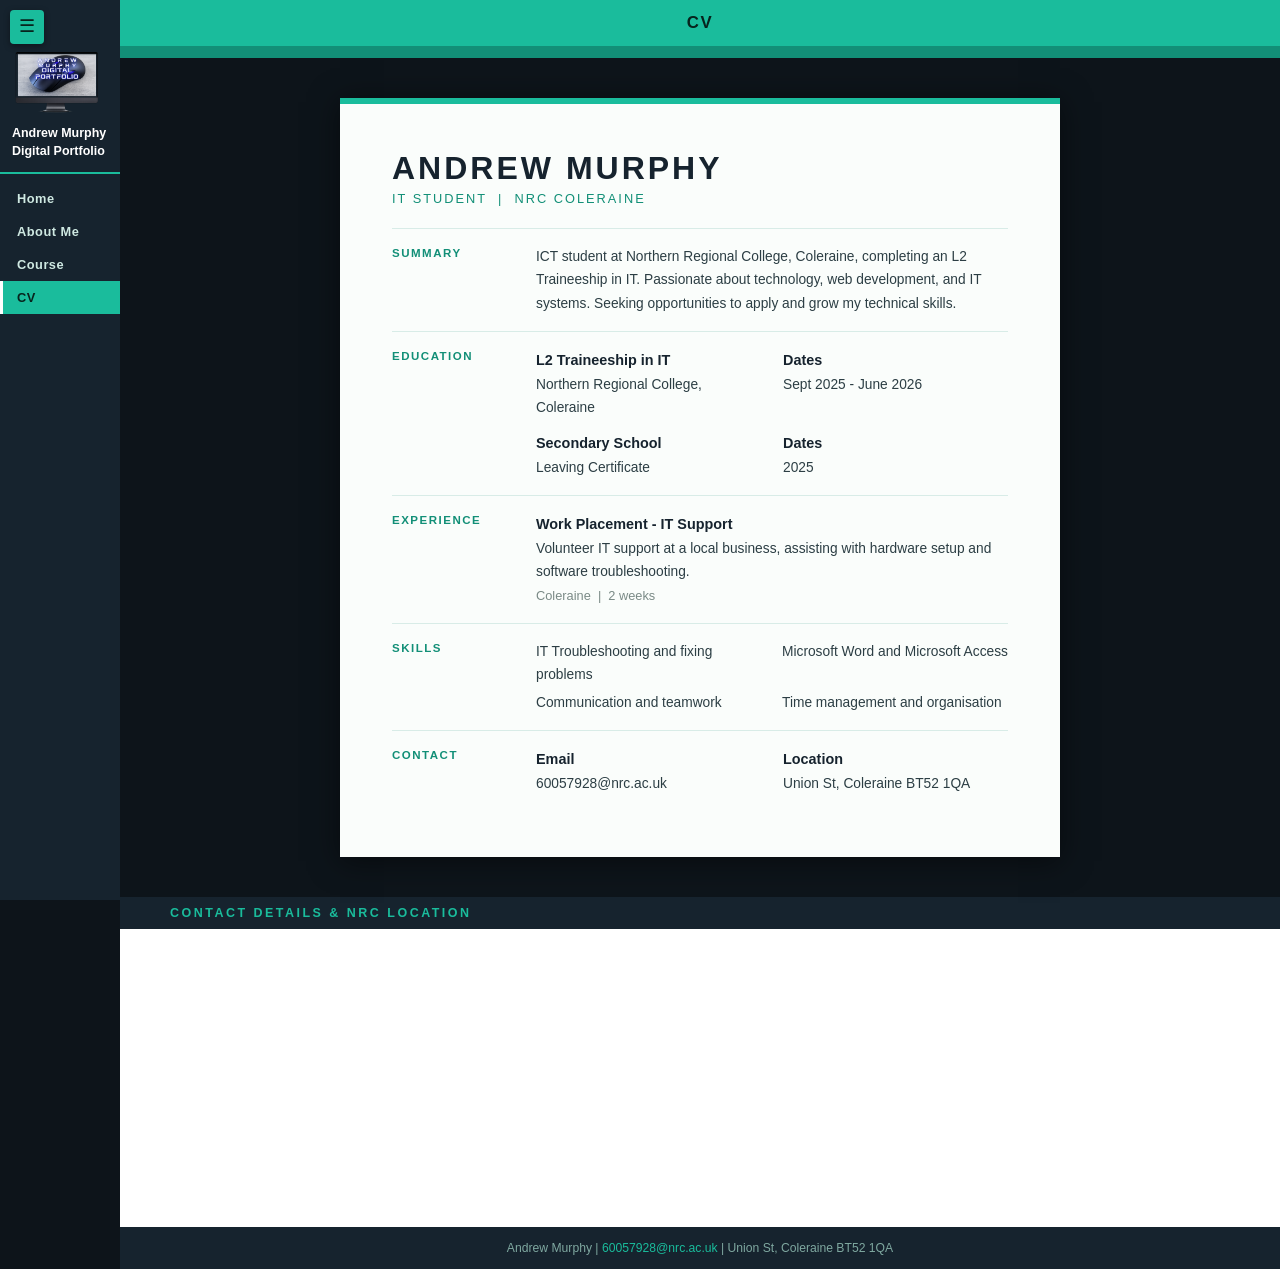
<file: cv.html>
<!DOCTYPE html>
<html lang="en">
<head>
  <meta charset="UTF-8" />
  <meta name="viewport" content="width=device-width, initial-scale=1.0" />
  <title>Andrew Murphy - CV</title>
  <link rel="stylesheet" href="assets/css/style.css" />
</head>
<body>

  <button id="sidebar-toggle" onclick="document.body.classList.toggle('nav-closed')" aria-label="Toggle menu">&#9776;</button>
  <div id="sidebar">
    <img class="side-logo" src="assets/images/logo.png" alt="Andrew Murphy Digital Portfolio" />
    <div class="side-title">Andrew Murphy Digital Portfolio</div>
    <nav>
      <a href="index.html">Home</a>
      <a href="about.html">About Me</a>
      <a href="course.html">Course</a>
      <a href="cv.html" class="active">CV</a>
    </nav>
  </div>

  <div id="page">

    <div class="banner">
      <div class="banner-logo-box">
        <img src="assets/images/logo.png" alt="Andrew Murphy Digital Portfolio"
             onerror="this.style.display='none';this.nextElementSibling.style.display='block';" />
        <span class="fallback">Andrew Murphy<br/>Digital Portfolio</span>
      </div>
    </div>

    <div class="page-title-bar">CV</div>

    <div class="marquee-bar">
      <span>Welcome to my digital portfolio</span>
    </div>

    <main>

      <div class="cv-outer">
        <div class="cv-paper">

          <div class="cv-name">Andrew Murphy</div>
          <div class="cv-sub">IT Student &nbsp;|&nbsp; NRC Coleraine</div>

          <div class="cv-row">
            <div class="cv-lbl">Summary</div>
            <div class="cv-val">
              ICT student at Northern Regional College, Coleraine, completing an L2 Traineeship in IT.
              Passionate about technology, web development, and IT systems. Seeking opportunities to
              apply and grow my technical skills.
            </div>
          </div>

          <div class="cv-row">
            <div class="cv-lbl">Education</div>
            <div class="cv-val">
              <div class="cv-2col" style="margin-bottom:12px;">
                <div><strong>L2 Traineeship in IT</strong>Northern Regional College, Coleraine</div>
                <div><strong>Dates</strong>Sept 2025 - June 2026</div>
              </div>
              <div class="cv-2col">
                <div><strong>Secondary School</strong>Leaving Certificate</div>
                <div><strong>Dates</strong>2025</div>
              </div>
            </div>
          </div>

          <div class="cv-row">
            <div class="cv-lbl">Experience</div>
            <div class="cv-val">
              <strong>Work Placement - IT Support</strong>
              Volunteer IT support at a local business, assisting with hardware setup and
              software troubleshooting.<br/>
              <span style="color:#7a8a86;font-size:0.8rem;">Coleraine &nbsp;|&nbsp; 2 weeks</span>
            </div>
          </div>

          <div class="cv-row">
            <div class="cv-lbl">Skills</div>
            <div class="cv-val">
              <ul>
                <li>IT Troubleshooting and fixing problems</li>
                <li>Microsoft Word and Microsoft Access</li>
                <li>Communication and teamwork</li>
                <li>Time management and organisation</li>
              </ul>
            </div>
          </div>

          <div class="cv-row">
            <div class="cv-lbl">Contact</div>
            <div class="cv-val">
              <div class="cv-2col">
                <div><strong>Email</strong>60057928@nrc.ac.uk</div>
                <div><strong>Location</strong>Union St, Coleraine BT52 1QA</div>
              </div>
            </div>
          </div>

        </div>
      </div>

      <div class="subbar">Contact Details &amp; NRC Location</div>
      <div class="panel" style="padding-top:24px;padding-bottom:24px;">
        <iframe
          src="https://maps.google.com/maps?q=Northern+Regional+College,+Union+St,+Coleraine+BT52+1QA&output=embed"
          title="NRC Location"
          style="width:100%;max-width:720px;height:250px;border:none;border-radius:4px;display:block;"
          allowfullscreen loading="lazy">
        </iframe>
      </div>

    </main>

    <footer>
      Andrew Murphy | <a href="mailto:60057928@nrc.ac.uk">60057928@nrc.ac.uk</a> | Union St, Coleraine BT52 1QA
    </footer>

  </div>
</body>
</html>
</file>
<file: assets/css/style.css>
* {
  margin: 0;
  padding: 0;
  box-sizing: border-box;
}

:root {
  --side:    #16232e;   /* sidebar dark slate */
  --side2:   #1f3340;   /* hover */
  --teal:    #1abc9c;   /* primary accent */
  --teal-d:  #128f77;   /* darker teal */
  --teal-lt: #d4f3ec;   /* light teal tint */
  --bg:      #0d141a;   /* page black/dark */
  --pink:    #ff5fa2;   /* highlight (like Claire's pink ???) */
}

html, body { height: 100%; }

body {
  font-family: 'Segoe UI', Arial, sans-serif;
  display: flex;
  min-height: 100vh;
  background: var(--bg);
  overflow-x: hidden;
}

/* ════════ SIDEBAR ════════ */
#sidebar {
  position: fixed;
  top: 0;
  left: 0;
  width: 120px;
  min-height: 100vh;
  background: var(--side);
  display: flex;
  flex-direction: column;
  padding: 48px 0 0;
  z-index: 100;
  transition: transform 0.25s ease;
}

#sidebar .side-logo {
  width: calc(100% - 16px);
  margin: 0 8px 8px;
  border-radius: 4px;
  display: block;
}

#sidebar .side-title {
  color: #fff;
  font-size: 0.78rem;
  font-weight: 700;
  line-height: 1.4;
  padding: 0 12px 12px;
  border-bottom: 2px solid var(--teal);
  margin-bottom: 8px;
}

/* Toggle button */
#sidebar-toggle {
  position: fixed;
  top: 10px;
  left: 10px;
  z-index: 200;
  width: 34px;
  height: 34px;
  background: var(--teal);
  color: #07241d;
  border: none;
  border-radius: 4px;
  font-size: 1.1rem;
  line-height: 1;
  cursor: pointer;
  box-shadow: 0 2px 6px rgba(0,0,0,0.4);
  transition: left 0.25s ease;
}

#sidebar-toggle:hover { background: var(--teal-d); color: #fff; }

/* Collapsed state */
body.nav-closed #sidebar { transform: translateX(-100%); }
body.nav-closed #page    { margin-left: 0; }

#sidebar nav a {
  display: block;
  color: #cfe9e2;
  text-decoration: none;
  font-size: 0.8rem;
  font-weight: 600;
  letter-spacing: 0.5px;
  padding: 9px 14px;
  border-left: 3px solid transparent;
  transition: background 0.15s, border-color 0.15s;
}

#sidebar nav a:hover {
  background: var(--side2);
  border-left-color: var(--teal);
}

#sidebar nav a.active {
  background: var(--teal);
  color: #07241d;
  border-left-color: #fff;
  font-weight: 700;
}

/* ════════ PAGE WRAPPER ════════ */
#page {
  margin-left: 120px;
  flex: 1;
  min-width: 0;
  display: flex;
  flex-direction: column;
  min-height: 100vh;
  transition: margin-left 0.25s ease;
}

/* ════════ BANNER ════════ */
.banner {
  position: relative;
  width: 100%;
  height: 210px;
  background-image: url('../images/Banner.jpeg');
  background-size: cover;
  background-position: center;
  display: flex;
  align-items: center;
  justify-content: center;
  overflow: hidden;
}

.banner-logo-box {
  background: #fff;
  padding: 6px;
  text-align: center;
  border-radius: 6px;
  border: 3px solid var(--teal);
  box-shadow: 0 4px 16px rgba(0,0,0,0.45);
}

.banner-logo-box img {
  max-height: 140px;
  max-width: 230px;
  object-fit: contain;
  display: block;
  border-radius: 3px;
}

.banner-logo-box .fallback {
  display: none;
  color: #fff;
  font-weight: 700;
  letter-spacing: 2px;
  text-transform: uppercase;
  font-size: 0.85rem;
  line-height: 1.5;
}

/* ════════ PAGE TITLE STRIPE ════════ */
.page-title-bar {
  background: var(--teal);
  color: #07241d;
  padding: 13px 40px;
  font-size: 1.05rem;
  font-weight: 700;
  letter-spacing: 1.5px;
  text-align: center;
}

/* ════════ SCROLLING MARQUEE ════════ */
.marquee-bar {
  background: var(--teal-d);
  padding: 6px 0;
  overflow: hidden;
  white-space: nowrap;
  width: 100%;
  position: relative;
  height: 2rem;
}

.marquee-bar span {
  position: absolute;
  font-size: 0.85rem;
  font-weight: 600;
  color: #eafff9;
  letter-spacing: 1px;
  line-height: 2rem;
  animation: scroll-left 12s linear infinite;
}

@keyframes scroll-left {
  0%   { left: 100%; }
  100% { left: -20%; }
}

/* ════════ MAIN ════════ */
main { flex: 1; background: var(--bg); }

/* Panels */
.panel       { background: #fff;       padding: 34px 50px; }
.panel-tint  { background: var(--teal-lt); padding: 34px 50px; }
.panel-dark  { background: #15212b;    padding: 34px 50px; }

/* Section subheading bar */
.subbar {
  background: var(--side);
  color: var(--teal);
  font-size: 0.78rem;
  font-weight: 700;
  letter-spacing: 2.5px;
  text-transform: uppercase;
  padding: 9px 50px;
}

/* ════════ HOME ════════ */
.home-split {
  display: grid;
  grid-template-columns: 1fr 300px;
  gap: 40px;
  align-items: center;
}

.home-split h2 {
  font-size: 1.15rem;
  color: var(--teal-d);
  text-transform: uppercase;
  letter-spacing: 1px;
  margin-bottom: 16px;
}

.home-split p {
  font-size: 0.92rem;
  line-height: 1.95;
  color: #2c3e44;
  margin-bottom: 12px;
}

.home-aside img {
  width: 100%;
  height: 190px;
  object-fit: cover;
  border-radius: 6px;
  border: 3px solid var(--teal);
}

/* Map + logo row */
.map-logo-row {
  display: grid;
  grid-template-columns: 1fr 1fr;
}

.map-logo-row .cell {
  padding: 28px 50px;
  display: flex;
  flex-direction: column;
  background: #fff;
}

.map-logo-row .cell + .cell {
  align-items: center;
  justify-content: center;
  background: var(--teal-lt);
}

.map-logo-row .cell-label {
  font-size: 0.7rem;
  letter-spacing: 2px;
  text-transform: uppercase;
  color: var(--teal-d);
  font-weight: 700;
  margin-bottom: 10px;
}

.map-logo-row .cell iframe {
  width: 100%;
  height: 200px;
  border: none;
  border-radius: 4px;
}

.map-logo-row .cell img {
  width: 100%;
  max-width: 420px;
  height: 200px;
  object-fit: contain;
}

.home-date {
  text-align: right;
  padding: 12px 50px 18px;
  font-size: 0.82rem;
  font-weight: 700;
  color: var(--teal-d);
  background: #fff;
}

/* ════════ ABOUT ════════ */
.about-grid {
  display: grid;
  grid-template-columns: 220px 1fr;
  gap: 40px;
  align-items: start;
}

.photo-circle {
  width: 180px;
  height: 180px;
  border-radius: 50%;
  background: #000;
  border: 4px solid var(--teal);
  margin: 0 auto;
  overflow: hidden;
  display: flex;
  align-items: center;
  justify-content: center;
}

.photo-circle img {
  width: 100%;
  height: 100%;
  object-fit: cover;
}

.about-caption {
  text-align: center;
  margin-top: 12px;
  font-size: 0.75rem;
  letter-spacing: 1.5px;
  text-transform: uppercase;
  color: var(--teal-d);
  font-weight: 700;
}

.about-info p {
  font-size: 0.95rem;
  line-height: 2.1;
  color: #2c3e44;
}

.about-info .hl { color: inherit; font-weight: 400; }

/* Video block (embed) */
.video-section {
  background: #15212b;
  padding: 30px 50px;
}

.video-section .vlabel {
  color: var(--teal);
  font-size: 0.78rem;
  font-weight: 700;
  letter-spacing: 2.5px;
  text-transform: uppercase;
  margin-bottom: 14px;
}

.video-frame {
  position: relative;
  width: 100%;
  max-width: 700px;
  aspect-ratio: 16 / 9;
}

.video-frame iframe {
  position: absolute;
  inset: 0;
  width: 100%;
  height: 100%;
  border: none;
  border-radius: 6px;
}

/* ════════ COURSE ════════ */
.course-intro h2 {
  font-size: 1.05rem;
  color: var(--teal-d);
  text-transform: uppercase;
  letter-spacing: 1px;
  margin-bottom: 14px;
}

.course-intro p {
  font-size: 0.92rem;
  line-height: 1.9;
  color: #2c3e44;
  margin-bottom: 10px;
}

.course-intro .hl { color: inherit; font-weight: 400; }

.units-grid {
  display: grid;
  grid-template-columns: repeat(auto-fill, minmax(190px, 1fr));
  gap: 12px;
}

.unit-chip {
  background: rgba(26,188,156,0.12);
  border: 1px solid var(--teal);
  color: #d4f3ec;
  border-radius: 4px;
  padding: 12px 16px;
  font-size: 0.78rem;
  font-weight: 700;
  letter-spacing: 1.5px;
  text-transform: uppercase;
}

.work-grid {
  display: grid;
  grid-template-columns: 1fr 1fr 1fr;
  gap: 22px;
}

.work-card {
  display: block;
  text-decoration: none;
  background: #fff;
  border-radius: 6px;
  overflow: hidden;
  box-shadow: 0 2px 8px rgba(0,0,0,0.18);
  transition: transform 0.2s, box-shadow 0.2s;
  cursor: pointer;
}

.work-card:hover {
  transform: translateY(-4px);
  box-shadow: 0 8px 20px rgba(0,0,0,0.28);
}

.work-card img {
  width: 100%;
  height: 130px;
  object-fit: cover;
  display: block;
}

.work-card .foot {
  padding: 12px 14px;
  text-align: center;
}

.work-card .foot h4 {
  font-size: 0.76rem;
  text-transform: uppercase;
  letter-spacing: 1px;
  color: var(--side);
  margin-bottom: 8px;
}

.work-card .booklet-btn {
  display: inline-block;
  background: var(--teal);
  color: #07241d;
  padding: 5px 16px;
  border-radius: 3px;
  font-size: 0.72rem;
  font-weight: 700;
  letter-spacing: 1px;
  text-transform: uppercase;
  transition: background 0.2s, color 0.2s;
}

.work-card:hover .booklet-btn { background: var(--teal-d); color: #fff; }

/* ════════ CV ════════ */
.cv-outer {
  background: var(--bg);
  padding: 40px 50px;
  display: flex;
  justify-content: center;
}

.cv-paper {
  background: #fafdfb;
  width: 100%;
  max-width: 720px;
  padding: 46px 52px;
  box-shadow: 0 4px 28px rgba(0,0,0,0.5);
  border-top: 6px solid var(--teal);
}

.cv-paper .cv-name {
  font-size: 2rem;
  font-weight: 700;
  color: var(--side);
  letter-spacing: 3px;
  text-transform: uppercase;
}

.cv-paper .cv-sub {
  color: var(--teal-d);
  font-size: 0.8rem;
  letter-spacing: 2px;
  text-transform: uppercase;
  margin: 4px 0 22px;
}

.cv-row {
  display: grid;
  grid-template-columns: 130px 1fr;
  gap: 14px;
  padding: 16px 0;
  border-top: 1px solid #d8ece7;
}

.cv-row:first-of-type { border-top: none; }

.cv-lbl {
  font-size: 0.72rem;
  font-weight: 700;
  letter-spacing: 1.5px;
  text-transform: uppercase;
  color: var(--teal-d);
  padding-top: 2px;
}

.cv-val { font-size: 0.86rem; line-height: 1.7; color: #2c3e44; }
.cv-val strong { display: block; color: var(--side); font-size: 0.9rem; }

.cv-val ul {
  list-style: none;
  padding: 0;
  display: grid;
  grid-template-columns: 1fr 1fr;
  gap: 4px 20px;
}


.cv-2col {
  display: grid;
  grid-template-columns: 1fr 1fr;
  gap: 4px 22px;
}

/* ════════ FOOTER ════════ */
footer {
  background: var(--side);
  color: #7fa8a0;
  text-align: center;
  padding: 14px;
  font-size: 0.76rem;
  margin-top: auto;
}

footer a { color: var(--teal); text-decoration: none; }
footer a:hover { text-decoration: underline; }

/* ════════ RESPONSIVE ════════ */
@media (max-width: 820px) {
  #sidebar { width: 86px; }
  #page { margin-left: 86px; }
  .banner { justify-content: center; padding-right: 0; }
  .home-split, .map-logo-row, .about-grid, .work-grid { grid-template-columns: 1fr; }
  .cv-row { grid-template-columns: 1fr; gap: 4px; }
  .cv-val ul, .cv-2col { grid-template-columns: 1fr; }
}
</file>
